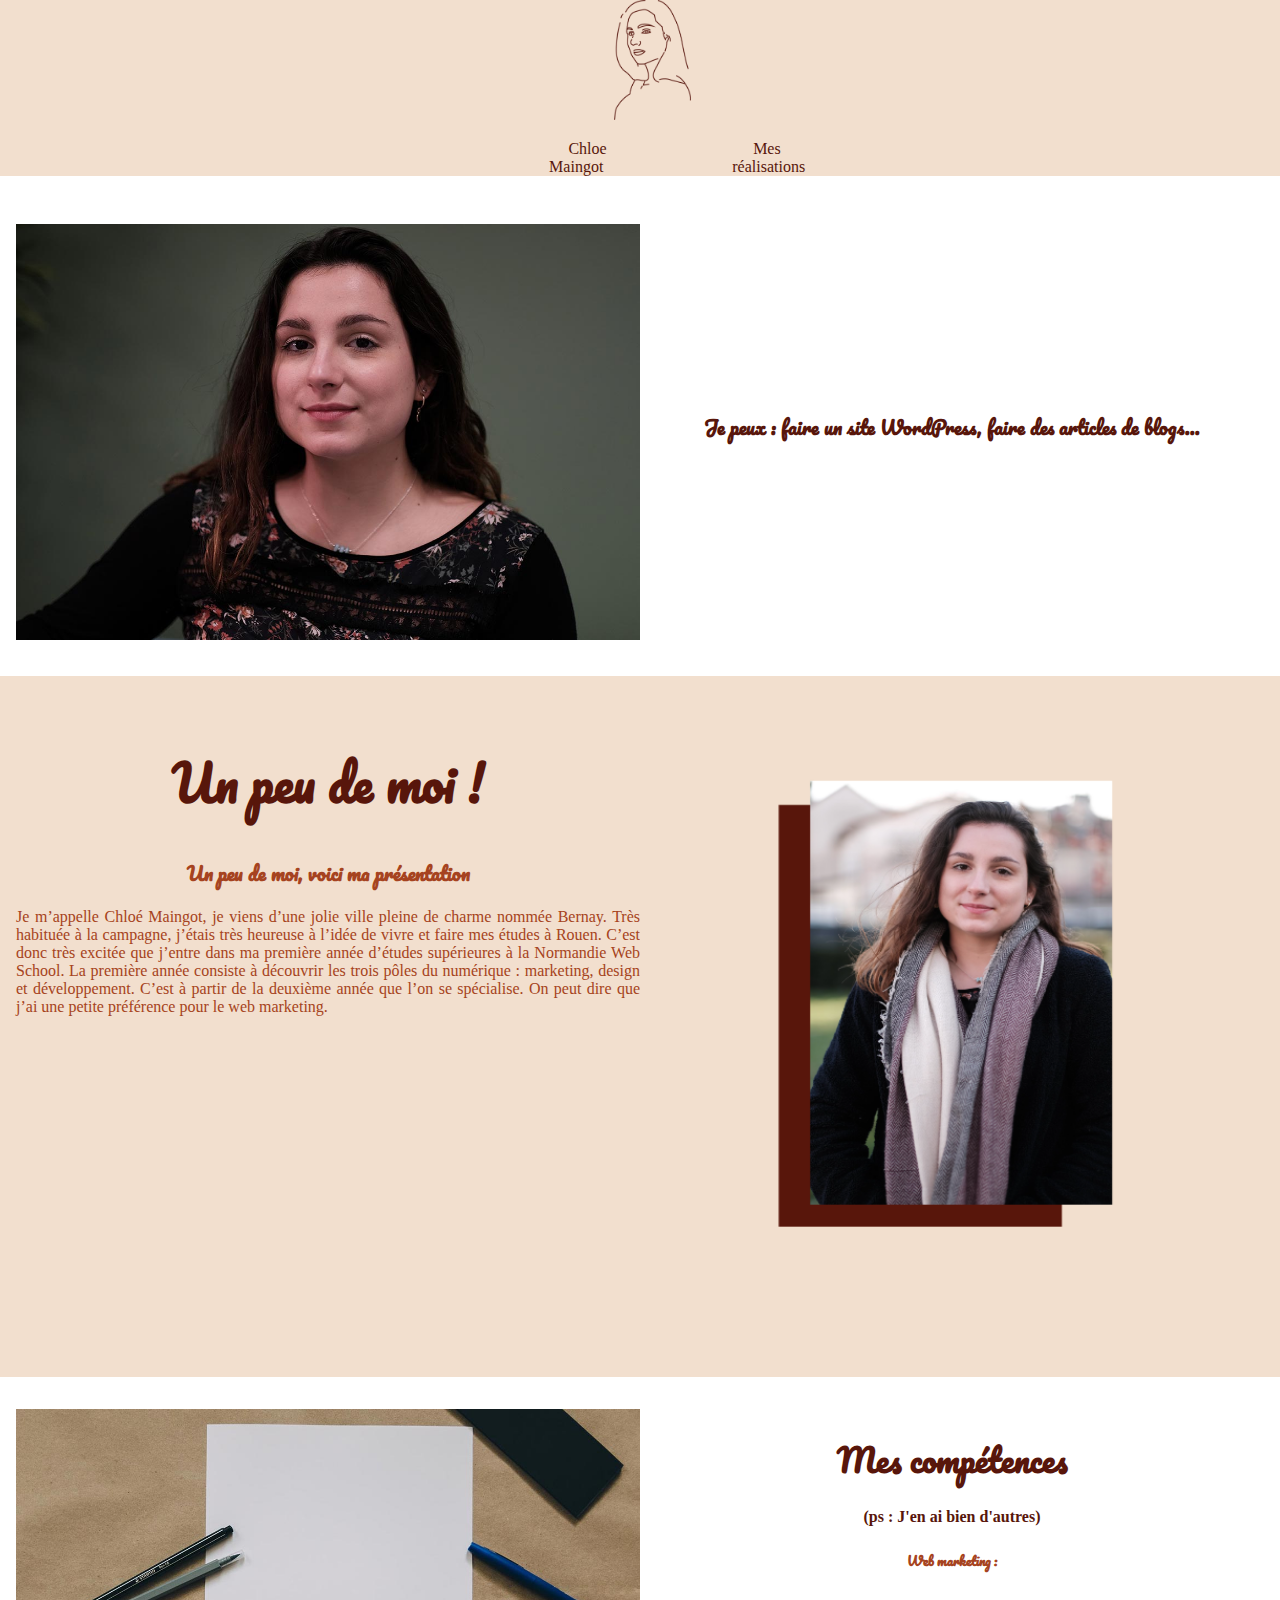
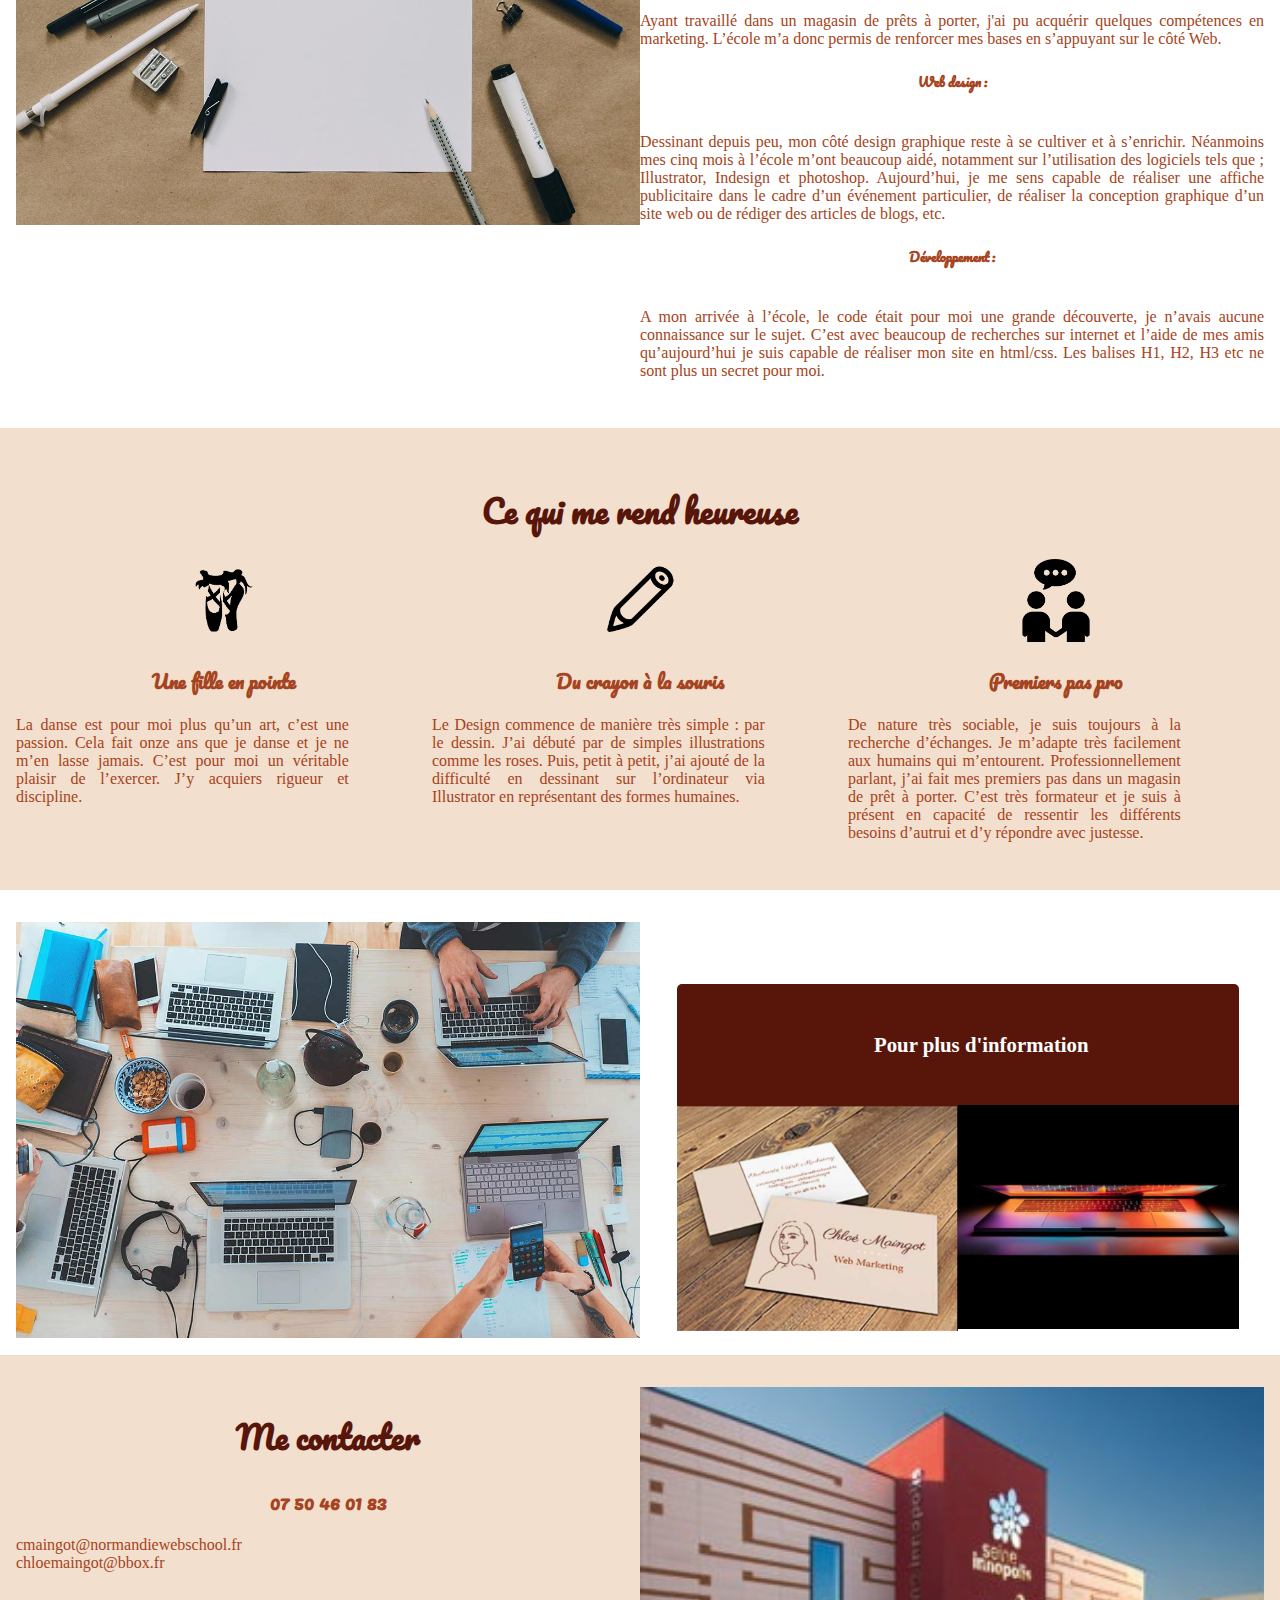
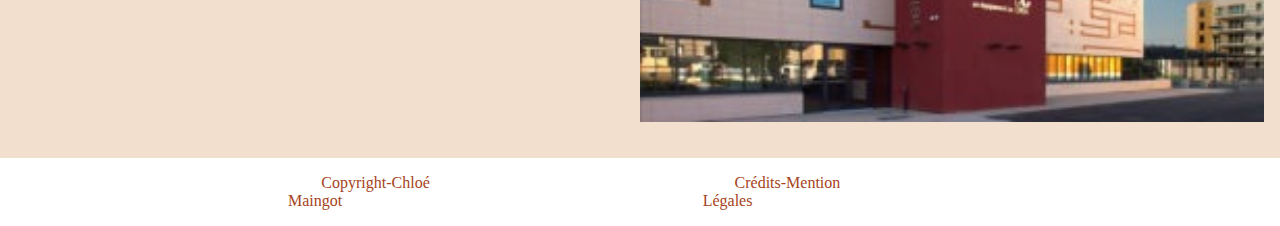
<file: index.html>
<!DOCTYPE html>

<html>
     <head>
        <meta charset="utf-8">
        <link rel="stylesheet" href="style.css">
        <meta name="viewport" content="width=device-width,initial-scale=1.0"/>
        <link href="https://fonts.googleapis.com/css?family=Roboto&display=swap" rel="stylesheet">
        <link href="https://fonts.googleapis.com/css?family=Pacifico&display=swap" rel="stylesheet"> 
    <title>Chloé Maingot, un peu de moi, un peu de bonheur, voici ma présentation</title>
     </head>

   

        <header id="header">
            <class="bannière"><img  class="logo" src="css\img\chloe-logo.png">
            <ul id="menu">
                <a href="#Chloé Maingot"><li></a>Chloe Maingot</li>

                <a href="#Mes réalisations"><li></a>Mes réalisations</li>

             </ul>
        </header>

        <body>
        <main>
            <section class="introduction">
            <div id="intro">
                <img class="image" src="css\img\Qui-je-suis-.jpg">
            </div>
                <div class="content">
                    <h3 class="jepeux">Je peux : faire un site WordPress, faire des articles de blogs...</h3>
                </div>
            </section>


            <section class="section_unpeudemoi">
                <div class="content">
                    <h1 class="titre1">Un peu de moi !</h1> 
                    <h3 class="titre2">Un peu de moi, voici ma présentation</h3>
                    <p class="texte">Je m’appelle Chloé Maingot, je viens d’une jolie ville pleine de charme nommée Bernay. Très habituée à la campagne, j’étais très heureuse à l’idée de vivre et faire mes études à Rouen.
                        C’est donc très excitée que j’entre dans ma première année d’études supérieures à  la Normandie Web School. La première année consiste à découvrir les trois pôles du numérique : marketing, design et développement.
                        C’est à partir de la deuxième année que l’on se spécialise. On peut dire que j’ai une petite préférence pour le web marketing.</p>
                </div>
                <div id="unpeudemoi">
                <img  class="un-peu-de-moi" src="css\img\un-peu-de-moi.png">
            </div>
                  
            </section>
       

        
            <section id="competences">
                <div>
                <img class="skills" src="css\img\skills.jpg">
                </div>
                <div class="competences">
                    <h1 class="maitrise">Mes compétences</h1>
                    <h4 class="maitrise">(ps : J'en ai bien d'autres)</h4> 
                    
                        <h5 class="maitrise">Web marketing :</h5>
                         <P class="maitrise"><br> Ayant travaillé dans un magasin de prêts à porter, j'ai pu acquérir quelques compétences en marketing. L’école m’a donc permis de renforcer mes bases en s’appuyant sur le côté Web. </P>
                     
                        <h5 class="maitrise">Web design :</h5>
                        <p class="maitrise"><br> Dessinant depuis peu, mon côté design graphique reste à se cultiver et à s’enrichir. Néanmoins mes cinq mois à l’école m’ont beaucoup aidé, notamment sur l’utilisation des logiciels tels que ; Illustrator, Indesign et photoshop. Aujourd’hui, je me sens capable de réaliser une affiche publicitaire dans le cadre d’un événement particulier, de réaliser la conception graphique d’un site web ou de rédiger des articles de blogs, etc. </p>
                        
                 
                        <h5 class="maitrise">Développement : </h5>
                       <p class="maitrise"><br> A  mon arrivée à l’école, le code était pour moi une grande découverte, je n’avais aucune connaissance sur le sujet. C’est avec beaucoup de recherches sur internet et l’aide de mes amis qu’aujourd’hui je suis capable de réaliser mon site en html/css.
                        Les balises H1, H2, H3 etc ne sont plus un secret pour moi. 
                    </p> 
                    
                </div>
            </section>

            <section id="loisirs">
                <h1>Ce qui me rend heureuse</h1>
                <div id="mesloisirs">
            <div>
                <img class="chausson" src="css\img\chausson-de-danse.png">
                <h3>Une fille en pointe</h3> 
                
                <p>
                    La danse est pour moi plus qu’un art, c’est une passion. Cela fait onze ans que je danse et je ne m’en lasse jamais. C’est pour moi un véritable  plaisir de l’exercer. J’y acquiers rigueur et discipline. </p>
            </div>
            <div>
                <img class="crayon" src="css\img\crayon.png">
                <h3>Du crayon à la souris</h3>
                
                <p>Le Design commence de manière très simple : par le dessin. J’ai débuté par de simples illustrations comme les roses. Puis, petit à petit, j’ai ajouté de la difficulté en dessinant sur l’ordinateur via Illustrator en représentant des formes humaines.</p>
            </div>
            <div>
                <img class="communication" src="css\img\communication.png">
                <h3>Premiers pas pro</h3>
                
                <p>De nature très sociable, je suis toujours à la recherche d’échanges. Je m’adapte très facilement aux humains qui m’entourent. Professionnellement parlant, j’ai fait mes premiers pas dans un magasin de prêt à porter. C’est très formateur et je suis à présent en capacité de ressentir les différents besoins d’autrui et d’y répondre avec justesse.</p>
            </div>
            </section>

            <section id="mapageinfo">

                <div>
                    <img class="carte" src="css\img\work-time.jpg">
                </div>
                <div class="information">
                    <h6>Pour plus d'information</h6>
                    <div id="imginformation">
                    <div><a href=""><img src="css\img\carte_devisite" alt=""></a></div>
                    <div><a href=""><img src="css\img\ordinateur" alt=""></a></div>
                </div>  
                </div>
            </section>

            <section id="mecontacter">
                <div>
                <h1>Me contacter</h1>
                <h3>07 50 46 01 83</h3>
                <P>cmaingot@normandiewebschool.fr<br>
                    chloemaingot@bbox.fr</P>
                </div>
                <div>
                    <img class="ecole" src="css\img\nws.jpg">
                </div>
            </section>
       
    
            <footer>
                <ul id="footer">
                    <a href="#Cpyright-Chloé Maingot"><li></a>Copyright-Chloé Maingot</li>
    
                    <a href="#Crédits-Mentions Légales"><li></a>Crédits-Mention Légales</li>
    
                 </ul>
            </footer>
            </main>
        </body>
            </html>
</file>
<file: style.css>
/*Haut de Page*/

html,body {
    margin: 0%;
    padding: 0%
}



.wrapper{

  display: grid;

}

/* ------------------------- */

section {
    padding: 2em 1em;
}


#header {
    background-color: #F2DFCe;
}
.logo{
    width: 15%;
}
#menu{
    list-style: none;
    display: flex;
    padding-right: 30%;
    font-family: cursive;
    color:#58160b ;
    font-size: 100%;
}
#intro{
    background-color: #ffffff;
}
.image{
   
    width: 100%;
}
.jepeux{
    text-align: center;
    font-family: cursive; 
    color: #58160b; 
}
.section_unpeudemoi{
    background-color: #f2dfce;
}
#unpeudemoi {
    background-color: #f2dfce;
    
}
.titre1{
    font-family: 'Pacifico', cursive;
    text-align: center;
    color: #58160b;
}
.texte {
    text-align: justify;
    color: #a64320;
    font-family: Georgia, 'Times New Roman', Times, serif;
}
.un-peu-de-moi{
    width: 100%;
}
#competences{
    background-color: #ffffff;
}
.skills{
    width: 100%;
}


h1{
    font-family: 'Pacifico', cursive;
    text-align: center;
    color: #58160b; 
}
h4{
    font-family: cursive;
    text-align: center;
    color: #58160b;  
}
h3,
h5{
    font-family: 'Pacifico', cursive;
    text-align: center;
    color: #a64320;
}
#loisirs{
     background-color: #f2dfce;
}
.chausson{

    width: 20%;
    padding-left: 40%;
}
.crayon{
 
    width: 20%;
    padding-left: 40%;
}
.communication{
    width: 20%;
    padding-left: 40%; 
}
p{
    font-family: Georgia, 'Times New Roman', Times, serif;
    color: #a64320;
    text-align: justify; 
}
#mapageinfo{
    background-color: #ffffff;
    padding-bottom: 1%;
}
.carte{
    width: 100%;
}
.information{
    background-color: #58160b;
    width: 100%;
    height: 460pt;
    border-radius: 5px;
    
}
.information img{
    width: 100%;
    margin-left: -20%;
}
h6{
    color: white;
    font-size: 1em;
    font-family: 'Pacifico' serif;
    margin-left: 24%;
}

.ecole{
    width: 100%;
}
#mecontacter{
    background-color: #f2dfce;
}
#footer{
    background-color: #F2DFCe;
}
.crédits{
    padding-right: 30%;
}

a{
    padding-left: 20%;
    text-decoration: none;
    color:#58160b;
}

a:hover{
    color:#a64320;
}
#footer{
    list-style: none;
    display: flex;  
    font-family: cursive;
    color:#a64320 ;
    background-color: #ffffff;

    }

 @media screen and (min-width: 940px) {
   
    .logo{
        width: 6%;
        margin-left: 48%;
    }
    #menu{
        list-style: none;
        margin-left: 33%;
        font-family: Georgia, 'Times New Roman', Times, serif;
        color: #58160b;
        font-size: 100%;
    }
    .introduction{
        display: grid;
        grid-template-columns: 1fr 1fr;
    }
    .introduction h3{
        margin-top: 30%;
        font-family: 'Pacifico', cursive;
    }
    .section_unpeudemoi{
        display: grid;
        grid-template-columns: 1fr 1fr;
    }
    .section_unpeudemoi h1{
        font-size: 3em;
    }
    .un-peu-de-moi{
        width: 100%;
        margin-top: -40%;
    }
    #competences{
        display: grid;
        grid-template-columns: 1fr 1fr;
    }
    #mesloisirs{
        display: grid;
        grid-template-columns: 1fr 1fr 1fr; 
    
    }
    #mesloisirs p{
        width: 80%;
    }
    #mapageinfo{
        display: grid;
        grid-template-columns: 1fr 1fr;
    }
    .information{
        margin-top: 10%;
        height: 110pt;
        width: 90%;
        margin-left: 6%;
    }
    #imginformation{
        display: grid;
        grid-template-columns: 1fr 1fr;
        filter: grayscale(0%);
    }
    #imginformation :hover{
        filter: grayscale(20%); 
    }
    #imginformation{
        height: 100%;
    }
    h6{
        color: white;
        font-size: 1.3em;
        font-family: 'Pacifico' serif;
        margin-left: 35%;

    }
    #mecontacter{
        display: grid;
        grid-template-columns: 1fr 1fr; 
    }
    
 }
</file>
